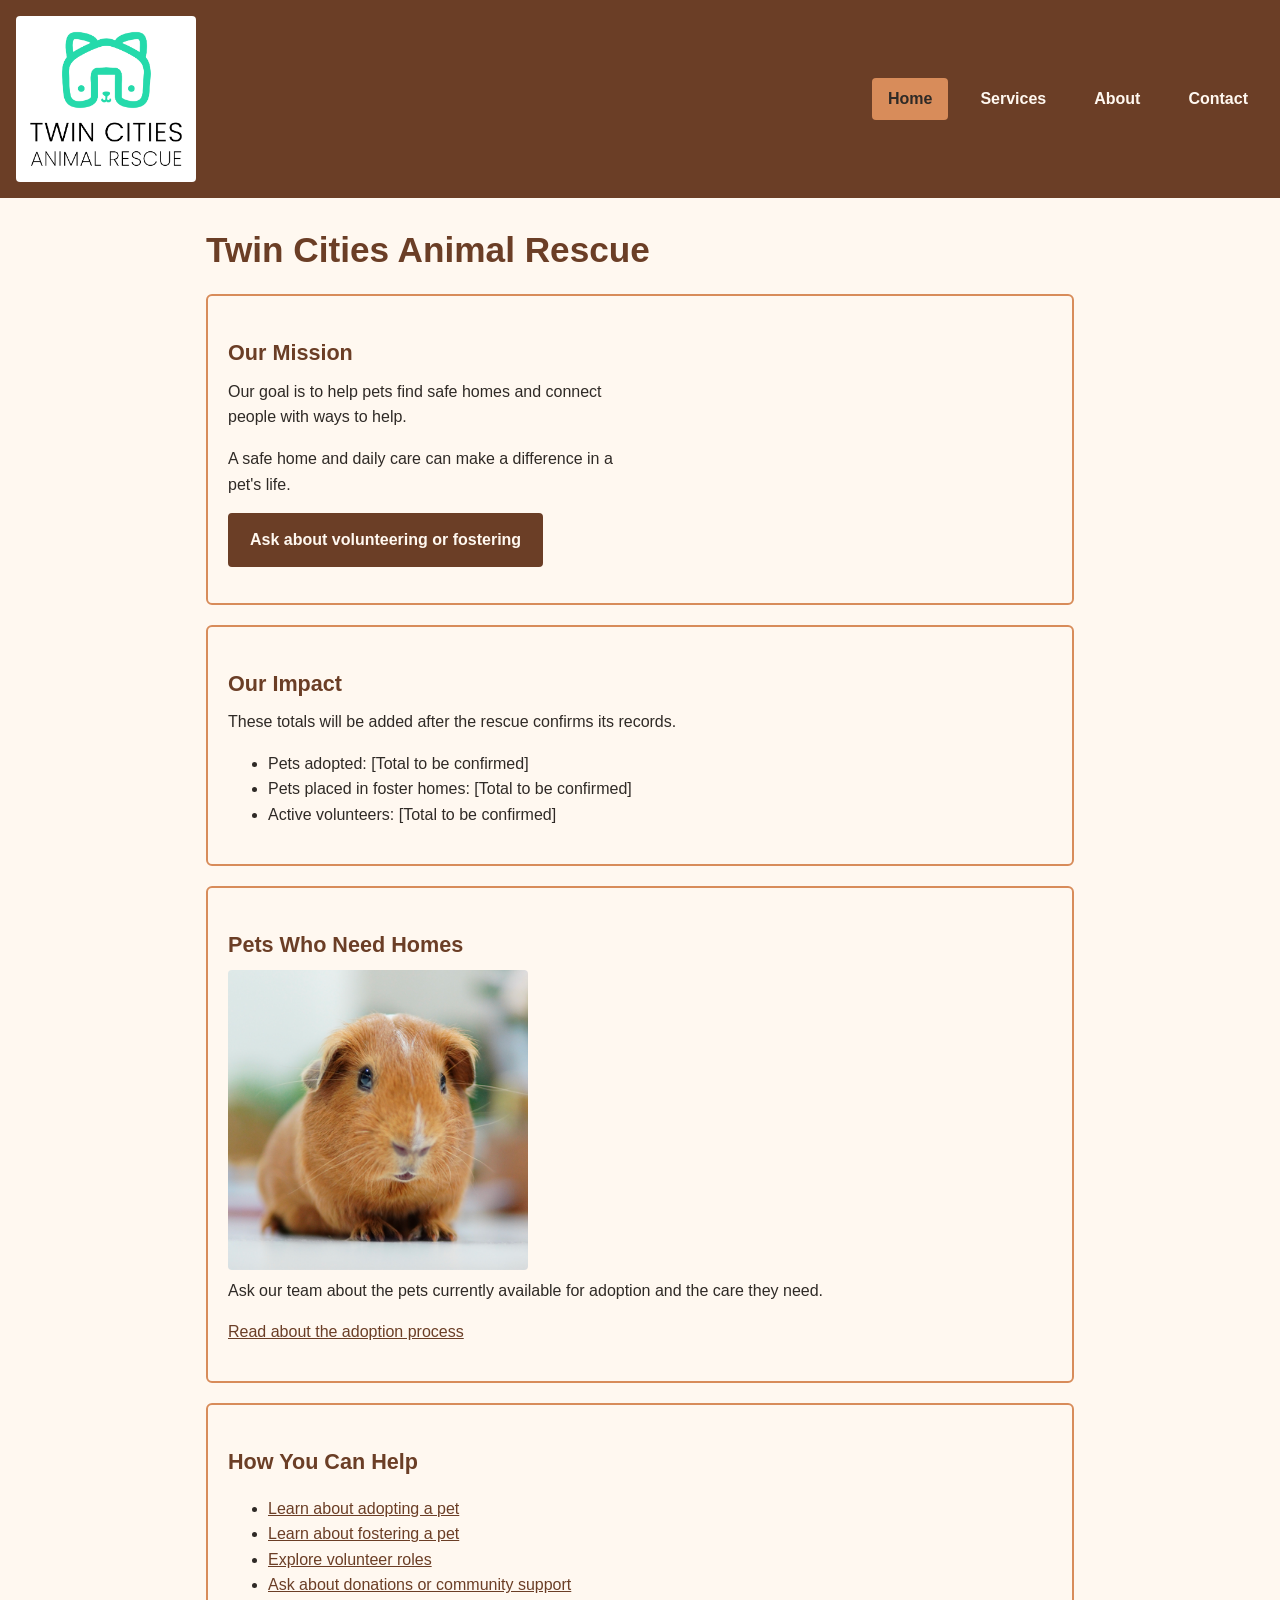
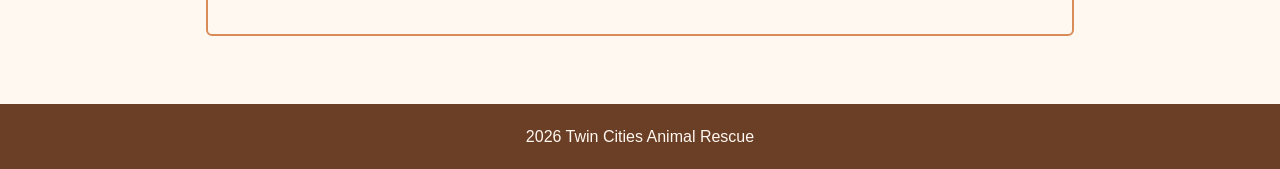
<file: index.html>
<!DOCTYPE html>
<html lang="en">
<head>
  <meta charset="UTF-8">
  <meta name="viewport" content="width=device-width, initial-scale=1.0">
  <title>Home | Twin Cities Animal Rescue</title>
  <link rel="stylesheet" href="css/styles.css">
</head>

<body>

  <header>

    <div class="header-inner">
    <a href="index.html">
      <img src="images/rescue-logo_c.png" alt="Twin Cities Animal Rescue home" width="180">
    </a>






    <nav aria-label="Primary">
      <ul>
        <li><a href="index.html" aria-current="page">Home</a></li>
        <li><a href="services.html">Services</a></li>
        <li><a href="about.html">About</a></li>
        <li><a href="contact.html">Contact</a></li>
      </ul>
    </nav>

    </div>
  </header>

  <main id="main-content">
    <h1>Twin Cities Animal Rescue</h1>

    <section class="full-width">
      <div class="feature-layout">
        <div class="feature-text">
          <h2>Our Mission</h2>
          <p>Our goal is to help pets find safe homes and connect people with ways to help.</p>
          <p>A safe home and daily care can make a difference in a pet's life.</p>
          <p><a class="button-link" href="contact.html#interest-form">Ask about volunteering or fostering</a></p>
        </div>
        <div class="feature-media">
          <picture>
            <source media="(min-width: 800px)" srcset="images/rescue-feature-large_c.png">
            <img src="images/rescue-feature-small_c.png"
                 alt="A wheelchair user beside a black, white, and brown dog on a park path"
                 width="300">
          </picture>
        </div>
      </div>
    </section>

    <section class="full-width">
      <h2>Our Impact</h2>
      <p>These totals will be added after the rescue confirms its records.</p>

      <ul class="impact-list">
        <li>Pets adopted: [Total to be confirmed]</li>
        <li>Pets placed in foster homes: [Total to be confirmed]</li>
        <li>Active volunteers: [Total to be confirmed]</li>
      </ul>
    </section>



    <section>
      <h2>Pets Who Need Homes</h2>

      <img src="images/rescue-pet_c.png"
           alt="A brown guinea pig with a small white stripe on its nose"
           width="300"
           height="300">

      <p>Ask our team about the pets currently available for adoption and the care they need.</p>

      <p>
        <a href="services.html#adoption">Read about the adoption process</a>
      </p>
    </section>

    <section>
      <h2>How You Can Help</h2>

      <ul class="help-links">
        <li>
          <a href="services.html#adoption">Learn about adopting a pet</a>
        </li>
        <li>
          <a href="services.html#fostering">Learn about fostering a pet</a>
        </li>
        <li>
          <a href="services.html#volunteering">Explore volunteer roles</a>
        </li>
        <li>
          <a href="contact.html#interest-form">Ask about donations or community support</a>
        </li>
      </ul>
    </section>
  </main>

  <footer>
    <p>2026 Twin Cities Animal Rescue</p>
  </footer>
</body>

</html>
</file>
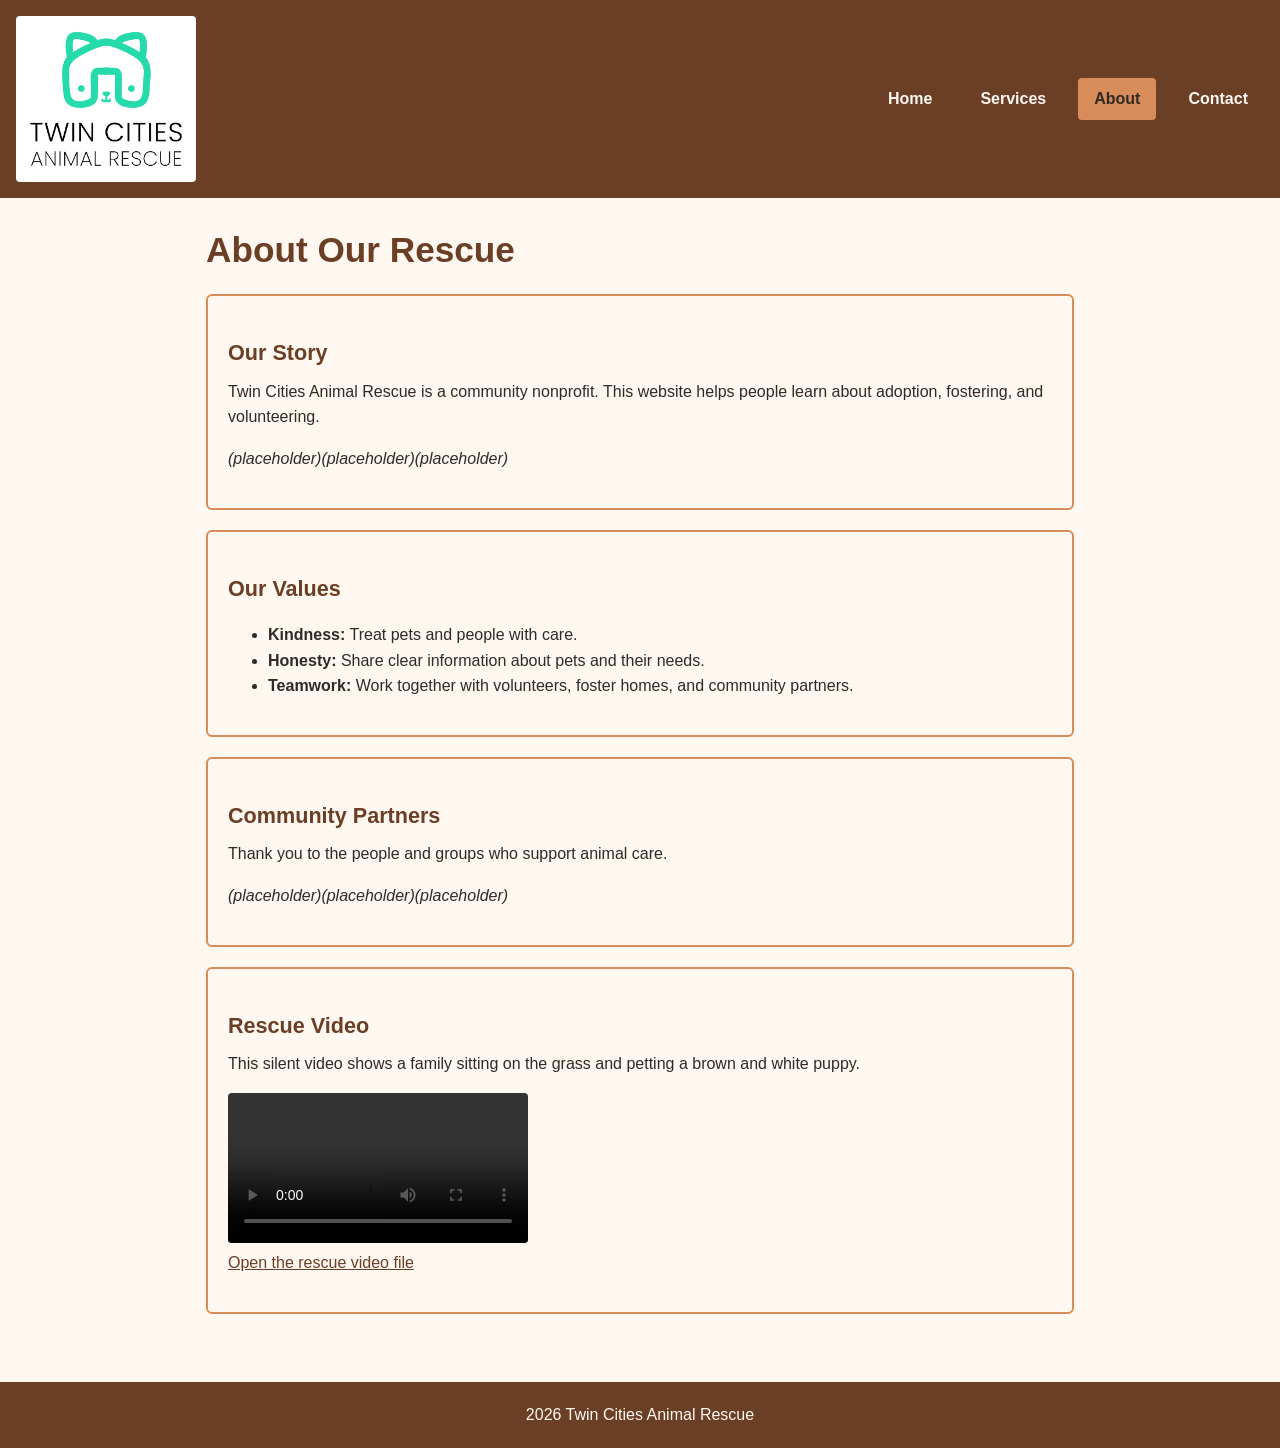
<file: about.html>
<!DOCTYPE html>
<html lang="en">
<head>
  <meta charset="UTF-8">
  <meta name="viewport" content="width=device-width, initial-scale=1.0">
  <title>About | Twin Cities Animal Rescue</title>
  <link rel="stylesheet" href="css/styles.css">
</head>
<body>

  <header>
    <div class="header-inner">
    <a href="index.html">
      <img src="images/rescue-logo_c.png" alt="Twin Cities Animal Rescue home" width="180">
    </a>

    <nav aria-label="Primary">
      <ul>
        <li><a href="index.html">Home</a></li>
        <li><a href="services.html">Services</a></li>
        <li><a href="about.html" aria-current="page">About</a></li>
        <li><a href="contact.html">Contact</a></li>
      </ul>
    </nav>
    </div>
  </header>

  <main id="main-content">
    <h1>About Our Rescue</h1>

    <section>
      <h2>Our Story</h2>
      <p>Twin Cities Animal Rescue is a community nonprofit. This website helps people learn about adoption, fostering, and volunteering.</p>

      <p class="placeholder">(placeholder)(placeholder)(placeholder)</p>
    </section>

    <section>
      <h2>Our Values</h2>

      <ul>
        <li>
          <strong>Kindness:</strong> Treat pets and people with care.
        </li>
        <li>
          <strong>Honesty:</strong> Share clear information about pets and their needs.
        </li>
        <li>
          <strong>Teamwork:</strong> Work together with volunteers, foster homes, and community partners.
        </li>
      </ul>
    </section>

    <section>
      <h2>Community Partners</h2>
      <p>Thank you to the people and groups who support animal care.</p>

      <p class="placeholder">(placeholder)(placeholder)(placeholder)</p>
    </section>

    <section>
      <h2>Rescue Video</h2>
      <p>This silent video shows a family sitting on the grass and petting a brown and white puppy.</p>

      <video controls preload="metadata" width="300">
        <source src="media/rescue-message_c.mp4" type="video/mp4">
        Your browser does not support this video.
        <a href="media/rescue-message_c.mp4">Download the rescue video</a>.
      </video>

      <p>
        <a href="media/rescue-message_c.mp4">Open the rescue video file</a>
      </p>
    </section>
  </main>


  
  <footer>
    <p>2026 Twin Cities Animal Rescue</p>
  </footer>
</body>
</html>
</file>
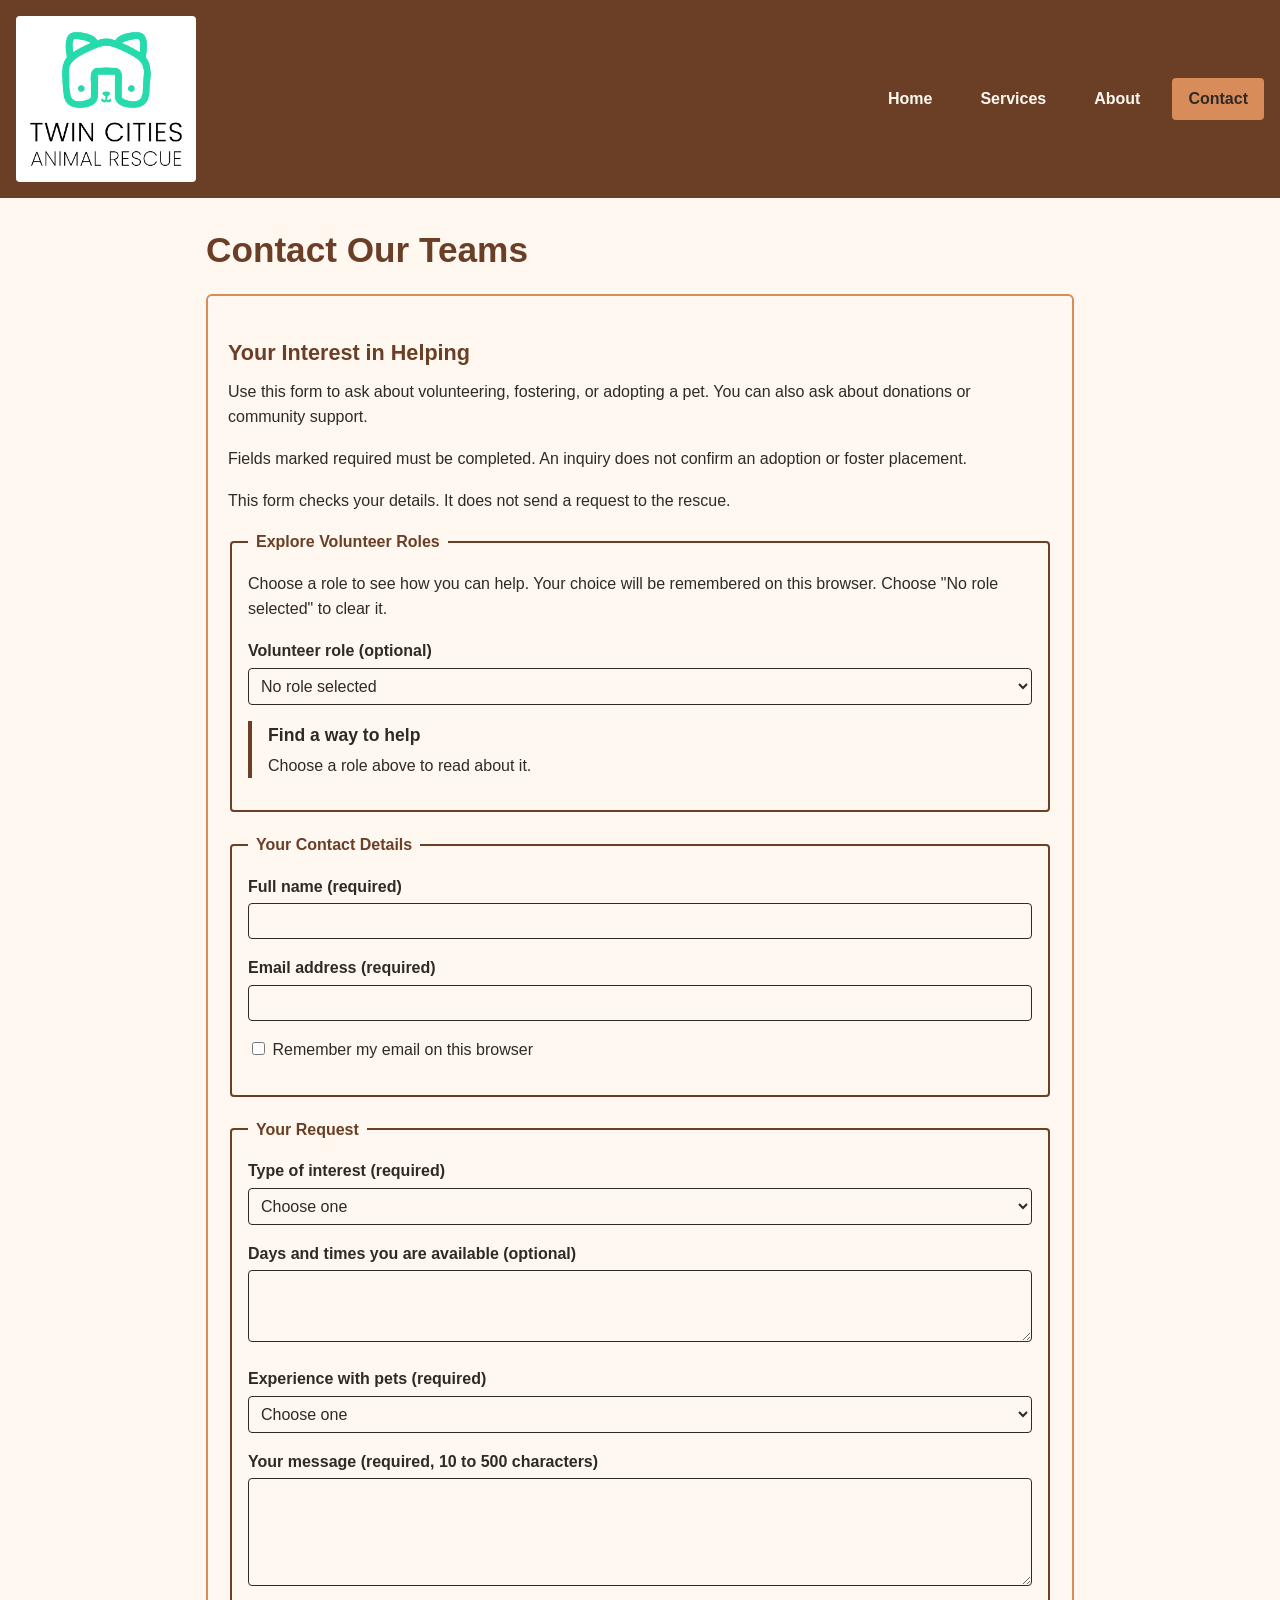
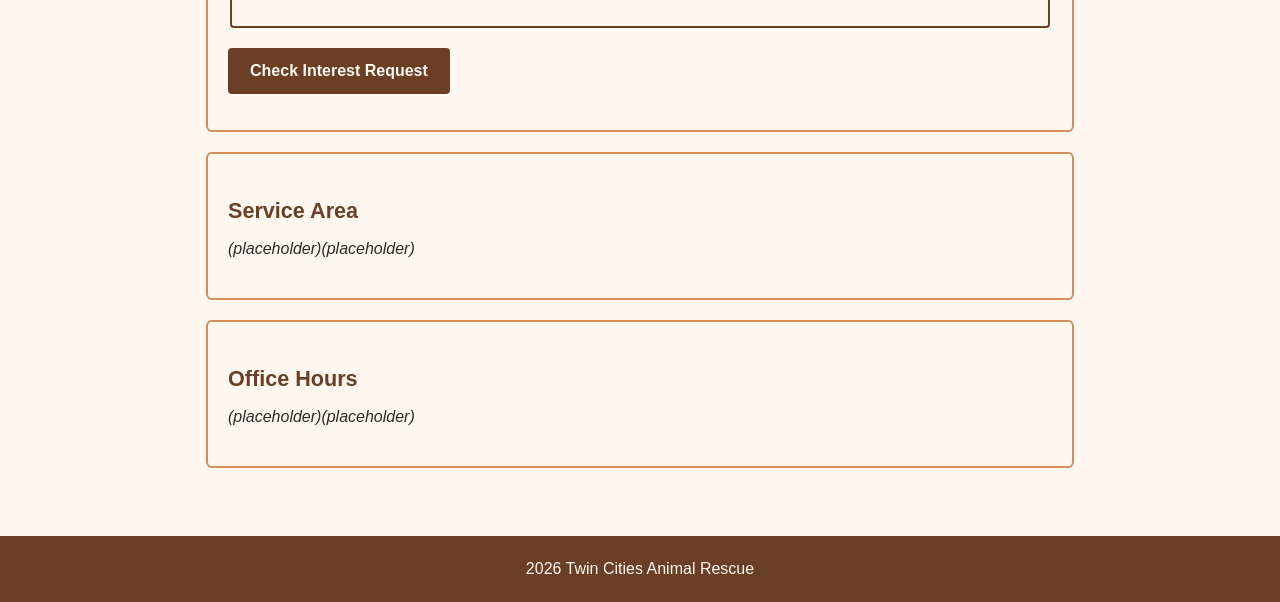
<file: contact.html>
<!DOCTYPE html>
<html lang="en">
<head>
  <meta charset="UTF-8">
  <meta name="viewport" content="width=device-width, initial-scale=1.0">
  <title>Contact | Twin Cities Animal Rescue</title>
  <link rel="stylesheet" href="css/styles.css">
  <script src="js/script.js" defer></script>
</head>
<body class="contact-page">

  <header>
    <div class="header-inner">
      <a href="index.html">
        <img src="images/rescue-logo_c.png"
             alt="Twin Cities Animal Rescue home" width="180">
      </a>

      <nav aria-label="Primary">
        <ul>
          <li><a href="index.html">Home</a></li>
          <li><a href="services.html">Services</a></li>
          <li><a href="about.html">About</a></li>
          <li><a href="contact.html" aria-current="page">Contact</a></li>
        </ul>
      </nav>
    </div>
  </header>

  <main id="main-content">
    <h1>Contact Our Teams</h1>

    <section class="full-width">
      <h2>Your Interest in Helping</h2>
      <p>Use this form to ask about volunteering, fostering, or adopting a pet. You can also ask about donations or community support.</p>

      <p>Fields marked required must be completed. An inquiry does not confirm an adoption or foster placement.</p>
      <p>This form checks your details. It does not send a request to the rescue.</p>

      <form id="interest-form" action="#" method="post">
        <fieldset>
          <legend>Explore Volunteer Roles</legend>

          <p>Choose a role to see how you can help. Your choice will be remembered on this browser. Choose "No role selected" to clear it.</p>

          <p>
            <label for="volunteer-role">Volunteer role (optional)</label>
            <select id="volunteer-role" name="volunteer_role">
              <option value="">No role selected</option>
              <option value="daily-care">Daily Care</option>
              <option value="time-with-pets">Time With Pets</option>
              <option value="community-support">Community Support</option>
            </select>
          </p>

          <div class="role-result" aria-live="polite">
            <h3 id="role-title">Find a way to help</h3>
            <p id="role-description">Choose a role above to read about it.</p>
          </div>

          <p id="role-storage-status" role="status"></p>
        </fieldset>

        <fieldset>
          <legend>Your Contact Details</legend>

          <p>
            <label for="full-name">Full name (required)</label>
            <input type="text" id="full-name" name="full_name"
                   required minlength="2" maxlength="80"
                   aria-describedby="full-name-error">
            <span id="full-name-error" class="field-error"></span>
          </p>

          <p>
            <label for="email">Email address (required)</label>
            <input type="email" id="email" name="email" required
                   aria-describedby="email-error">
            <span id="email-error" class="field-error"></span>
          </p>

          <p>
            <label class="checkbox-label" for="remember-email">
              <input type="checkbox" id="remember-email">
              Remember my email on this browser
            </label>
            <span id="email-storage-status" role="status"></span>
          </p>
        </fieldset>

        <fieldset>
          <legend>Your Request</legend>

          <p>
            <label for="interest">Type of interest (required)</label>
            <select id="interest" name="interest" required
                    aria-describedby="interest-error">
              <option value="">Choose one</option>
              <option value="volunteer">Volunteering</option>
              <option value="foster">Fostering</option>
              <option value="adoption">Adoption information</option>
              <option value="other">Donation, partnership, or another question</option>
            </select>
            <span id="interest-error" class="field-error"></span>
          </p>

          <p>
            <label for="availability">Days and times you are available (optional)</label>
            <textarea id="availability" name="availability"
                      rows="3" cols="30" maxlength="300"></textarea>
          </p>

          <p>
            <label for="experience">Experience with pets (required)</label>
            <select id="experience" name="experience" required
                    aria-describedby="experience-error">
              <option value="">Choose one</option>
              <option value="none">I have no experience yet</option>
              <option value="some">I have some experience</option>
              <option value="regular">I care for pets regularly</option>
            </select>
            <span id="experience-error" class="field-error"></span>
          </p>

          <p>
            <label for="message">Your message (required, 10 to 500 characters)</label>
            <textarea id="message" name="message" rows="5" cols="30"
                      required minlength="10" maxlength="500"
                      aria-describedby="message-error"></textarea>
            <span id="message-error" class="field-error"></span>
          </p>
        </fieldset>

        <button type="submit">Check Interest Request</button>
        <p id="form-status" role="status"></p>
      </form>
    </section>

    <section>
      <h2>Service Area</h2>
      <p class="placeholder">(placeholder)(placeholder)</p>
    </section>

    <section>
      <h2>Office Hours</h2>
      <p class="placeholder">(placeholder)(placeholder)</p>
    </section>
  </main>

  <footer>
    <p>2026 Twin Cities Animal Rescue</p>
  </footer>

</body>
</html>
</file>
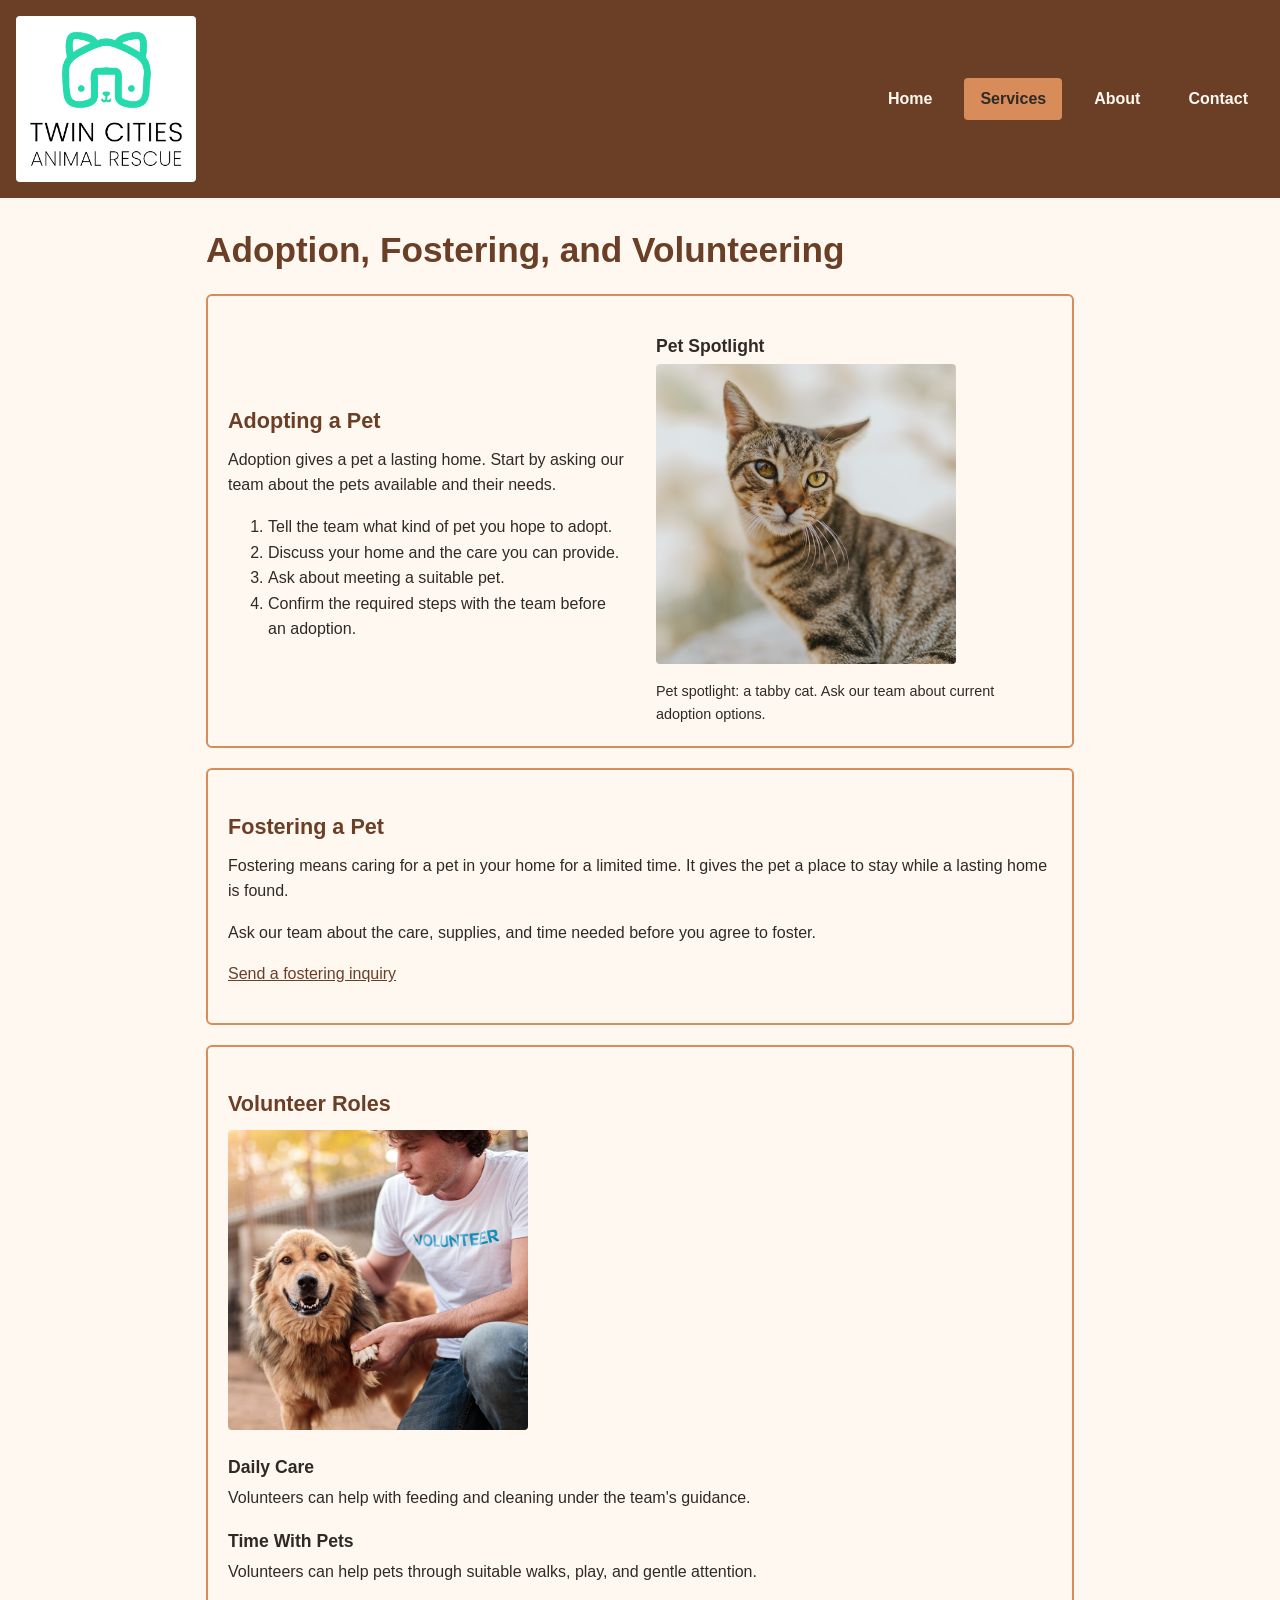
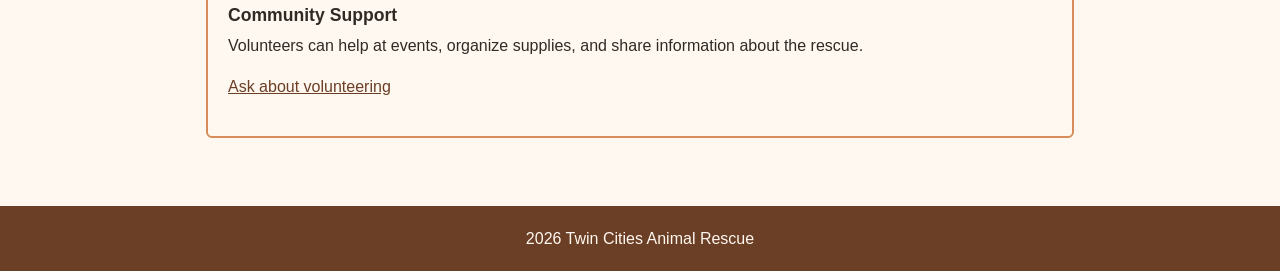
<file: services.html>
<!DOCTYPE html>
<html lang="en">
<head>
  <meta charset="UTF-8">
  <meta name="viewport" content="width=device-width, initial-scale=1.0">
  <title>Services | Twin Cities Animal Rescue</title>
  <link rel="stylesheet" href="css/styles.css">
</head>
<body>

  <header>
    <div class="header-inner">
    <a href="index.html">
      <img src="images/rescue-logo_c.png"
           alt="Twin Cities Animal Rescue home"
           width="180">
    </a>

    <nav aria-label="Primary">
      <ul>
        <li><a href="index.html">Home</a></li>
        <li><a href="services.html" aria-current="page">Services</a></li>
        <li><a href="about.html">About</a></li>
        <li><a href="contact.html">Contact</a></li>
      </ul>
    </nav>
    </div>
  </header>

  <main id="main-content">
    <h1>Adoption, Fostering, and Volunteering</h1>

    <section id="adoption" class="full-width">
      <div class="feature-layout">

        <div class="feature-text">
      <h2>Adopting a Pet</h2>
      <p>Adoption gives a pet a lasting home. Start by asking our team about the pets available and their needs.</p>

      <ol>
        <li>Tell the team what kind of pet you hope to adopt.</li>
        <li>Discuss your home and the care you can provide.</li>
        <li>Ask about meeting a suitable pet.</li>
        <li>Confirm the required steps with the team before an adoption.</li>
      </ol>

        </div>
        <div class="feature-media">
      <h3>Pet Spotlight</h3>

      <figure>

        <img src="images/rescue-pet-spotlight_c.png" alt="A tabby cat with striped fur and yellow eyes looking toward the camera" width="300" height="300">
        <figcaption>Pet spotlight: a tabby cat. Ask our team about current adoption options.</figcaption>
      </figure>
        </div>
      </div>
    </section>

    <section id="fostering">
      <h2>Fostering a Pet</h2>
      <p>Fostering means caring for a pet in your home for a limited time. It gives the pet a place to stay while a lasting home is found.</p>

      <p>Ask our team about the care, supplies, and time needed before you agree to foster.</p>

      <p>
        <a href="contact.html#interest-form">Send a fostering inquiry</a>
      </p>
    </section>

    <section id="volunteering">
      <h2>Volunteer Roles</h2>

      <img src="images/rescue-volunteer_c.png"
           alt="A volunteer wearing a white shirt and holding a golden dog's paw"
           width="300"
           height="300">

      <h3>Daily Care</h3>
      <p>Volunteers can help with feeding and cleaning under the team's guidance.</p>

      
      <h3>Time With Pets</h3>
      <p>Volunteers can help pets through suitable walks, play, and gentle attention.</p>

      <h3>Community Support</h3>
      <p>Volunteers can help at events, organize supplies, and share information about the rescue.</p>

      <p>
        <a href="contact.html#interest-form">Ask about volunteering</a>
      </p>
    </section>
  </main>

  <footer>
    <p>2026 Twin Cities Animal Rescue</p>
  </footer>
</body>
</html>
</file>
<file: css/styles.css>
:root {
  --cream: #FFF8F0;
  --brown: #6B3E26;
  
  --peach: #D88C5A;
  --charcoal: #2F2A26;
}


*,
*::before,
*::after {
  box-sizing: border-box;
}


body {
  margin: 0;
  background-color: var(--cream);
  color: var(--charcoal);
  font-family: Arial, sans-serif;
  font-size: 1rem;
  line-height: 1.6;
}


header {
  background-color: var(--brown);
  padding: 1rem;
}

.header-inner {
  display: flex;
  flex-direction: column;
  align-items: center;
  gap: 1rem;
}

.header-inner img {
  display: block;
  max-width: 180px;
  height: auto;
}

nav ul {
  list-style: none;
  margin: 0;
  padding: 0;
  display: flex;
  flex-direction: column;
  align-items: center;
  gap: 0.5rem;
  width: 100%;
}

nav li {
  width: 100%;
  text-align: center;
}

nav a {
  display: block;
  color: var(--cream);
  text-decoration: none;
  font-weight: bold;
  padding: 0.5rem 1rem;
  border-radius: 4px;
}

nav a:hover,
nav a[aria-current="page"] {
  background-color: var(--peach);
  color: var(--charcoal);
}


main {
  padding: 1rem;
  max-width: 900px;
  margin: 0 auto;
}

h1 {
  color: var(--brown);
  font-size: 1.75rem;
  margin-top: 0.5rem;
  margin-bottom: 1rem;
}

h2 {
  color: var(--brown);
  font-size: 1.35rem;
  margin-top: 1.25rem;
  margin-bottom: 0.5rem;
}

h3 {
  color: var(--charcoal);
  font-size: 1.1rem;
  margin-top: 1rem;
  margin-bottom: 0.25rem;
}

p {
  margin-top: 0;
  margin-bottom: 1rem;
}


section {
  background-color: var(--cream);
  padding: 1.25rem;
  margin-bottom: 1.25rem;
  border-radius: 6px;
  border: 2px solid var(--peach);
}

.placeholder {
  font-style: italic;
  color: var(--charcoal);
}


a {
  color: var(--brown);
}

.button-link,
button[type="submit"] {
  display: inline-block;
  background-color: var(--brown);
  color: var(--cream);
  text-decoration: none;
  padding: 0.75rem 1.25rem;
  font-size: 1rem;
  font-weight: bold;
  border: 2px solid var(--brown);
  border-radius: 4px;
  cursor: pointer;
}






.button-link:hover,
button[type="submit"]:hover {
  background-color: var(--peach);
  color: var(--charcoal);
  border-color: var(--peach);
}


img,
video {
  max-width: 100%;
  height: auto;
  border-radius: 4px;
}

figure {
  margin: 0;
}

figcaption {
  font-size: 0.9rem;
  margin-top: 0.5rem;
}


fieldset {
  border: 2px solid var(--brown);
  border-radius: 4px;
  padding: 1rem;
  margin-bottom: 1.25rem;
}

legend {
  color: var(--brown);
  font-weight: bold;
  padding: 0 0.5rem;
}

label {
  display: block;
  font-weight: bold;
  margin-bottom: 0.25rem;
}

input[type="text"],
input[type="email"],
select,
textarea {
  width: 100%;
  padding: 0.5rem;
  border: 1px solid var(--charcoal);
  border-radius: 4px;
  font-family: inherit;
  font-size: 1rem;
  background-color: var(--cream);
  color: var(--charcoal);
}

textarea {
  resize: vertical;
}




footer {
  background-color: var(--brown);
  color: var(--cream);
  text-align: center;
  padding: 1.25rem 1rem;
  margin-top: 2rem;
}

footer p {
  margin: 0;
}


@media (min-width: 768px) {
  .header-inner {
    flex-direction: row;
    justify-content: space-between;
  }

  nav ul {
    flex-direction: row;
    gap: 1rem;
    width: auto;
  }

  nav li {
    width: auto;
  }

  h1 {
    font-size: 2.2rem;
  }

  .feature-layout {
    display: flex;
    flex-direction: row;
    align-items: center;
    gap: 2rem;
  }

  .feature-text {
    flex: 1;
  }

  .feature-media {
    flex: 1;
  }
}

.role-result {
  border-left: 4px solid var(--brown);
  padding-left: 1rem;
  margin-bottom: 1rem;
}

.field-error {
  display: block;
  color: var(--brown);
  font-weight: bold;
  font-size: 0.9rem;
}

input.input-error,
select.input-error,
textarea.input-error {
  border: 2px solid var(--brown);
}

.checkbox-label {
  font-weight: normal;
}



#form-status {
  font-weight: bold;
  margin-top: 1rem;
}
</file>
